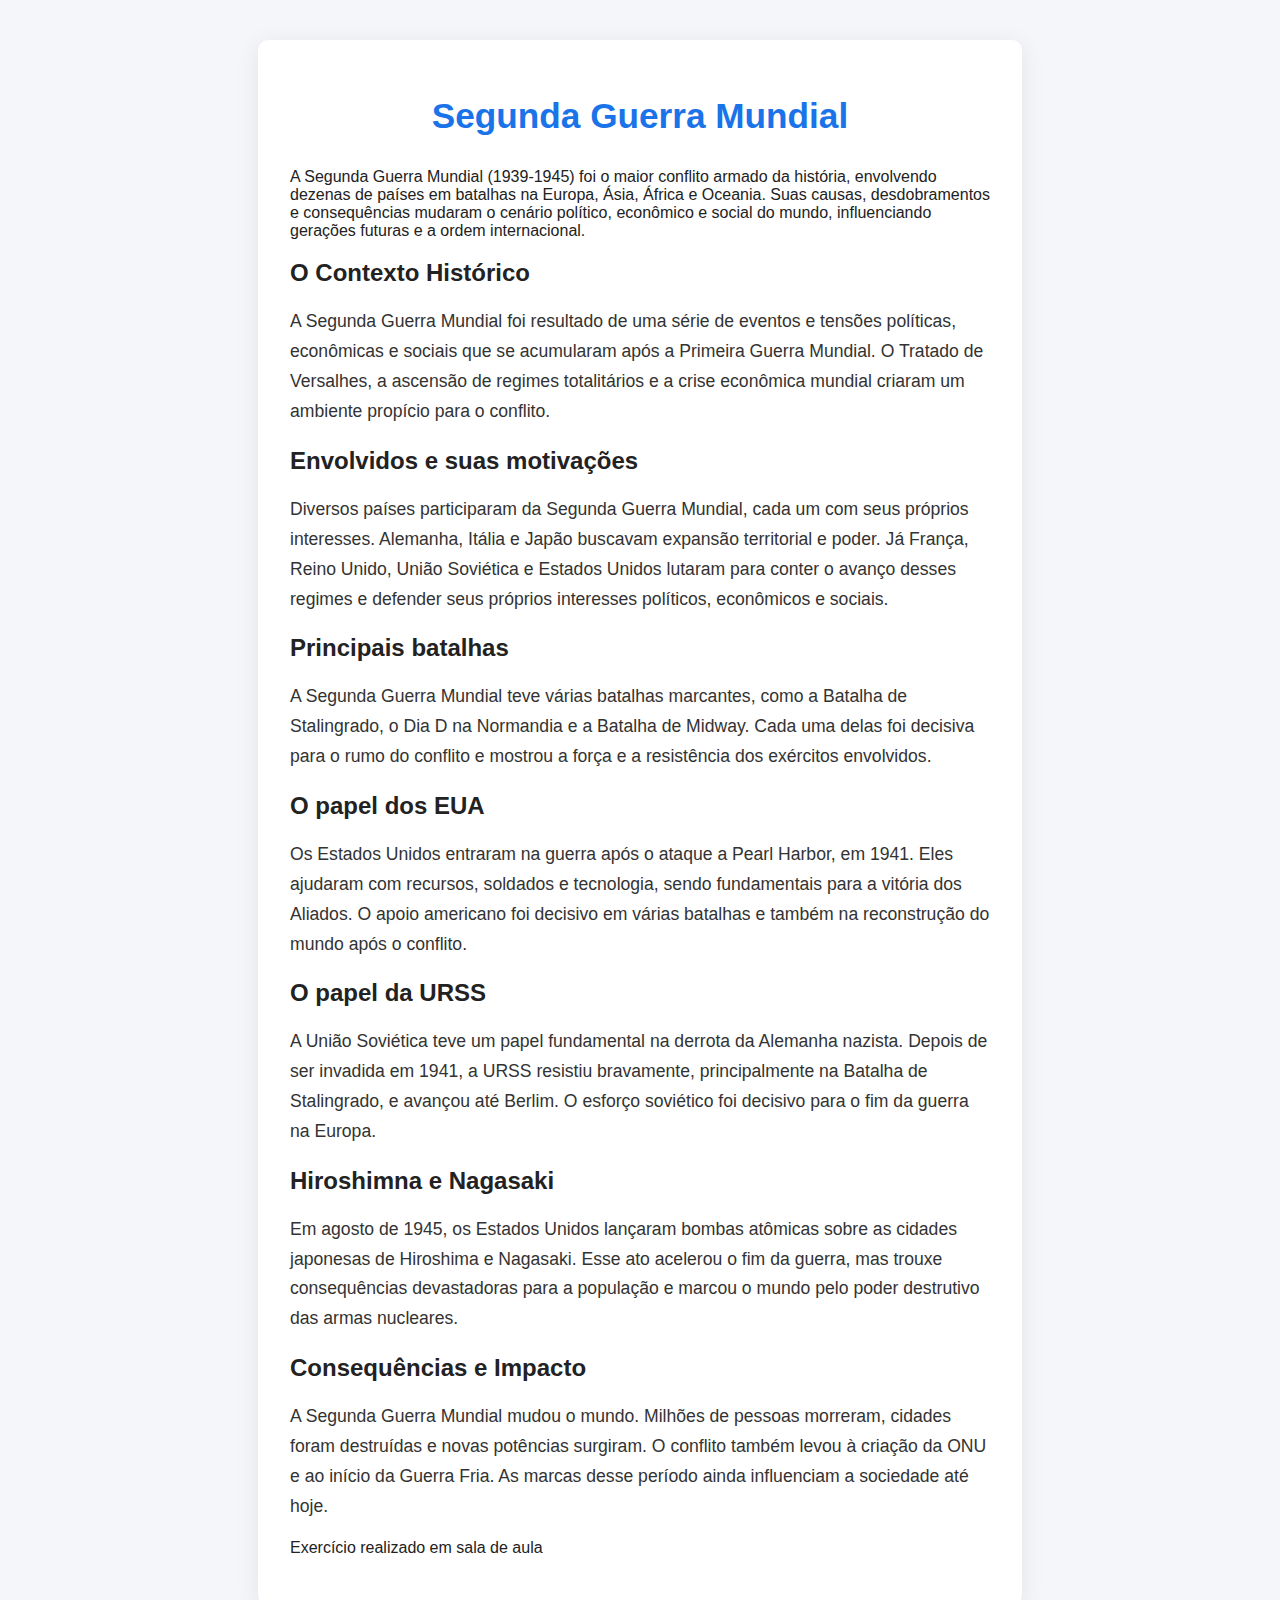
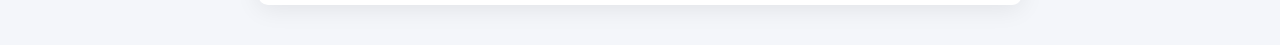
<file: SegundaGuerraMundial.html>
<!DOCTYPE html>
<html lang="pt-br">
<head>
  <meta charset="UTF-8">
  <meta name="viewport" content="width=device-width, initial-scale=1.0">
  <title>História da Segunda Guerra Mundial</title>
  <link rel="stylesheet" type="text/css" href="styles.css"/>
</head>
<body>
  <div class="container">
    <h1>Segunda Guerra Mundial</h1>
    <div class="section">
      <p class="intro">
        A Segunda Guerra Mundial (1939-1945) foi o maior conflito armado da história, envolvendo dezenas de países em batalhas na Europa, Ásia, África e Oceania. Suas causas, desdobramentos e consequências mudaram o cenário político, econômico e social do mundo, influenciando gerações futuras e a ordem internacional.
      </p>
      <h2>O Contexto Histórico</h2>
      <p class="content">
        A Segunda Guerra Mundial foi resultado de uma série de eventos e tensões políticas, econômicas e sociais que se acumularam após a Primeira Guerra Mundial. O Tratado de Versalhes, a ascensão de regimes totalitários e a crise econômica mundial criaram um ambiente propício para o conflito.
      </p>
      <h2>Envolvidos e suas motivações</h2>
      <p class="content">
        Diversos países participaram da Segunda Guerra Mundial, cada um com seus próprios interesses. Alemanha, Itália e Japão buscavam expansão territorial e poder. Já França, Reino Unido, União Soviética e Estados Unidos lutaram para conter o avanço desses regimes e defender seus próprios interesses políticos, econômicos e sociais.
      </p>
      <h2>Principais batalhas</h2>
      <p class="content">
        A Segunda Guerra Mundial teve várias batalhas marcantes, como a Batalha de Stalingrado, o Dia D na Normandia e a Batalha de Midway. Cada uma delas foi decisiva para o rumo do conflito e mostrou a força e a resistência dos exércitos envolvidos.
      </p>
      <h2>O papel dos EUA</h2>
      <p class="content">
        Os Estados Unidos entraram na guerra após o ataque a Pearl Harbor, em 1941. Eles ajudaram com recursos, soldados e tecnologia, sendo fundamentais para a vitória dos Aliados. O apoio americano foi decisivo em várias batalhas e também na reconstrução do mundo após o conflito.
      </p>
      <h2>O papel da URSS</h2>
      <p class="content">
        A União Soviética teve um papel fundamental na derrota da Alemanha nazista. Depois de ser invadida em 1941, a URSS resistiu bravamente, principalmente na Batalha de Stalingrado, e avançou até Berlim. O esforço soviético foi decisivo para o fim da guerra na Europa.
      </p>
      <h2>Hiroshimna e Nagasaki</h2>
      <p class="content">
        Em agosto de 1945, os Estados Unidos lançaram bombas atômicas sobre as cidades japonesas de Hiroshima e Nagasaki. Esse ato acelerou o fim da guerra, mas trouxe consequências devastadoras para a população e marcou o mundo pelo poder destrutivo das armas nucleares.
      </p>
      <h2>Consequências e Impacto</h2>
      <p class="content">
        A Segunda Guerra Mundial mudou o mundo. Milhões de pessoas morreram, cidades foram destruídas e novas potências surgiram. O conflito também levou à criação da ONU e ao início da Guerra Fria. As marcas desse período ainda influenciam a sociedade até hoje.
      </p>
    </div>
    <div class="footer">
      <p>Exercício realizado em sala de aula</p>
    </div>
  </div>
</body>
</html>
</file>
<file: styles.css>
body { font-family: Arial, sans-serif; background: #f4f6fa; color: #222; } .container { max-width: 700px; margin: 40px auto; background: #fff; border-radius: 10px; box-shadow: 0 4px 24px rgba(0,0,0,0.08); padding: 32px; } h1 { text-align: center; color: #1a73e8; margin-bottom: 32px; font-size: 2.2rem; } .content { font-size: 1.1rem; color: #333; line-height: 1.7; }
</file>
